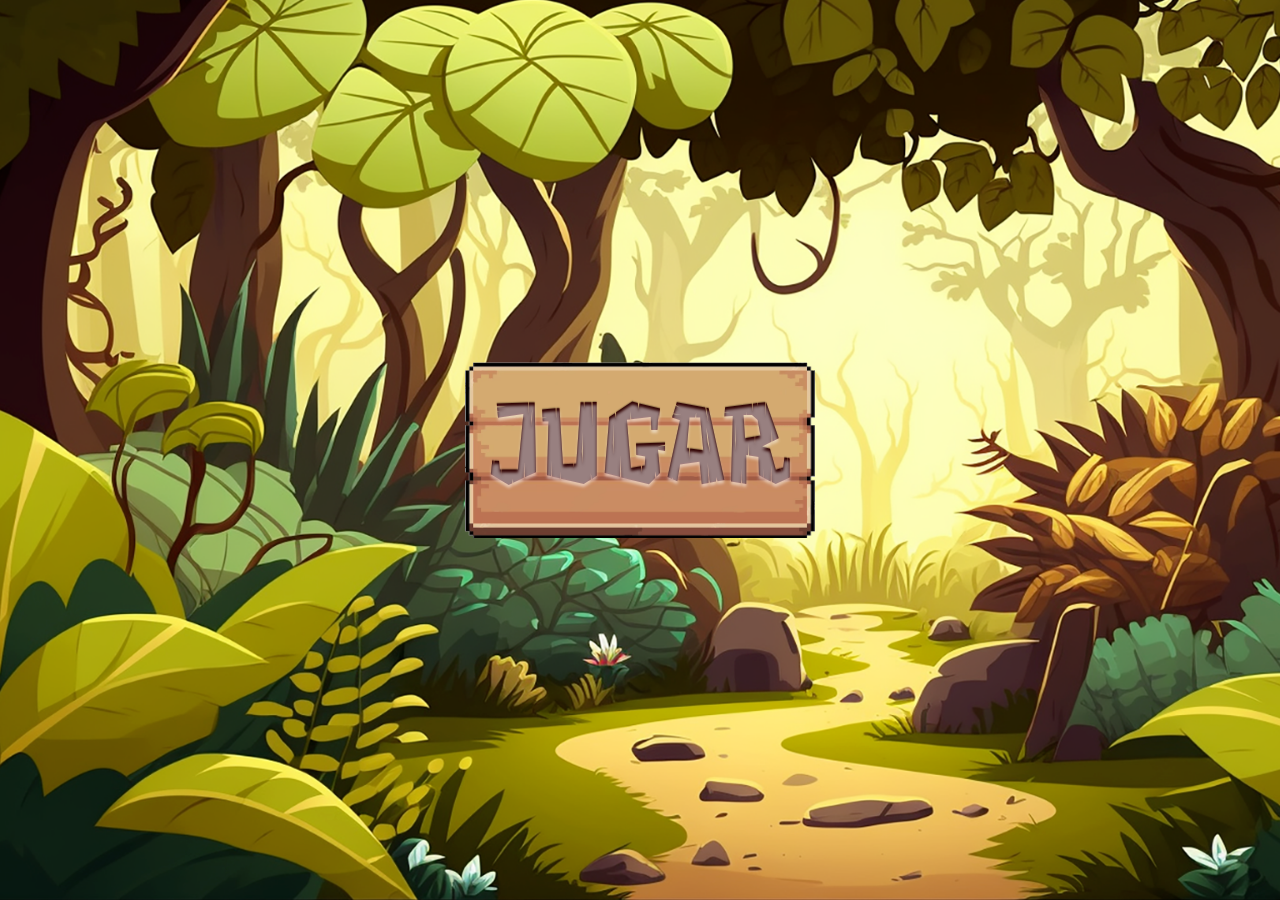
<file: index.html>
<!DOCTYPE html>
<html lang="en">
<head>
    <meta charset="UTF-8">
    <meta name="viewport" content="width=device-width, initial-scale=1.0">
    <title>Juego</title>

    <link rel="stylesheet" href="./css/style.css">
</head>
<body>
    
    <div class="container">

        <a id="playButton" class="buttonPlay" href="./pages/game.html">
            <p class="buttonPlay__p">Jugar</p>
        </a>
        
    </div>

    <script src="./js/scriptMenu.js"></script>
</body>
</html>
</file>
<file: css/style.css>
/* Inserción de fuentes */
@font-face {
    font-family: JungleLand;
    src: url("../assets/fonts/Jungle\ Land.ttf");
}
@font-face {
    font-family: WoodPecker;
    src: url("../assets/fonts/WOODPECKER\ Demo.otf");
}


body{
    margin: 0;
    background-color: #460000;
}
.container{

    min-width: 400px;
    max-width: 2000px;
    width: 100%;
    height: 100vh;

    margin: 0;

    display: flex;
    justify-content: center;
    align-items: center;
    flex-direction: column;

    background-image: url("../assets/images/background/backgroundJungle.png");
    background-size: cover;

    margin: auto;
}

.buttonPlay{
    width: 350px;
    height: 176px;

    background-image: url("../assets/images/tiles/botonMadera.png");
    background-size: 100%;

    display: flex;
    justify-content: center;
    align-items: center;

    text-decoration: none;

}
.buttonPlay:hover{
    text-shadow: 1px 1px 2px, 0 0 1em rgb(229, 255, 0), 0 0 0.2em rgb(208, 255, 0);

}
.buttonPlay__p{
    font-family: WoodPecker, Helvetica, sans-serif;
    font-weight: 300;
    font-size: 7rem;
    
    background: #460000;
    -webkit-background-clip: text;
    -moz-background-clip: text;
    background-clip: text;
    color: transparent;
    text-shadow: 0px 3px 3px rgba(255,255,255,0.5),0px -1px 1px rgba(0,0,0,.3);
}

.buttonPlay__animationIncline{
    animation-name: cartelCayendo;
    animation-duration: 0.2s;
    animation-direction: alternate;
    animation-fill-mode: forwards;
}
.buttonPlay__animationUnincline{
    animation-name: cartelSubiendo;
    animation-duration: 0.2s;
    animation-direction: alternate;
    animation-fill-mode: forwards;
}

/* Animaciones */
@keyframes cartelCayendo {
    to{
        transform: rotate(10deg);
    }
    
}
@keyframes cartelSubiendo {
    to{
        transform: rotate(0deg);
    }
    
}
</file>
